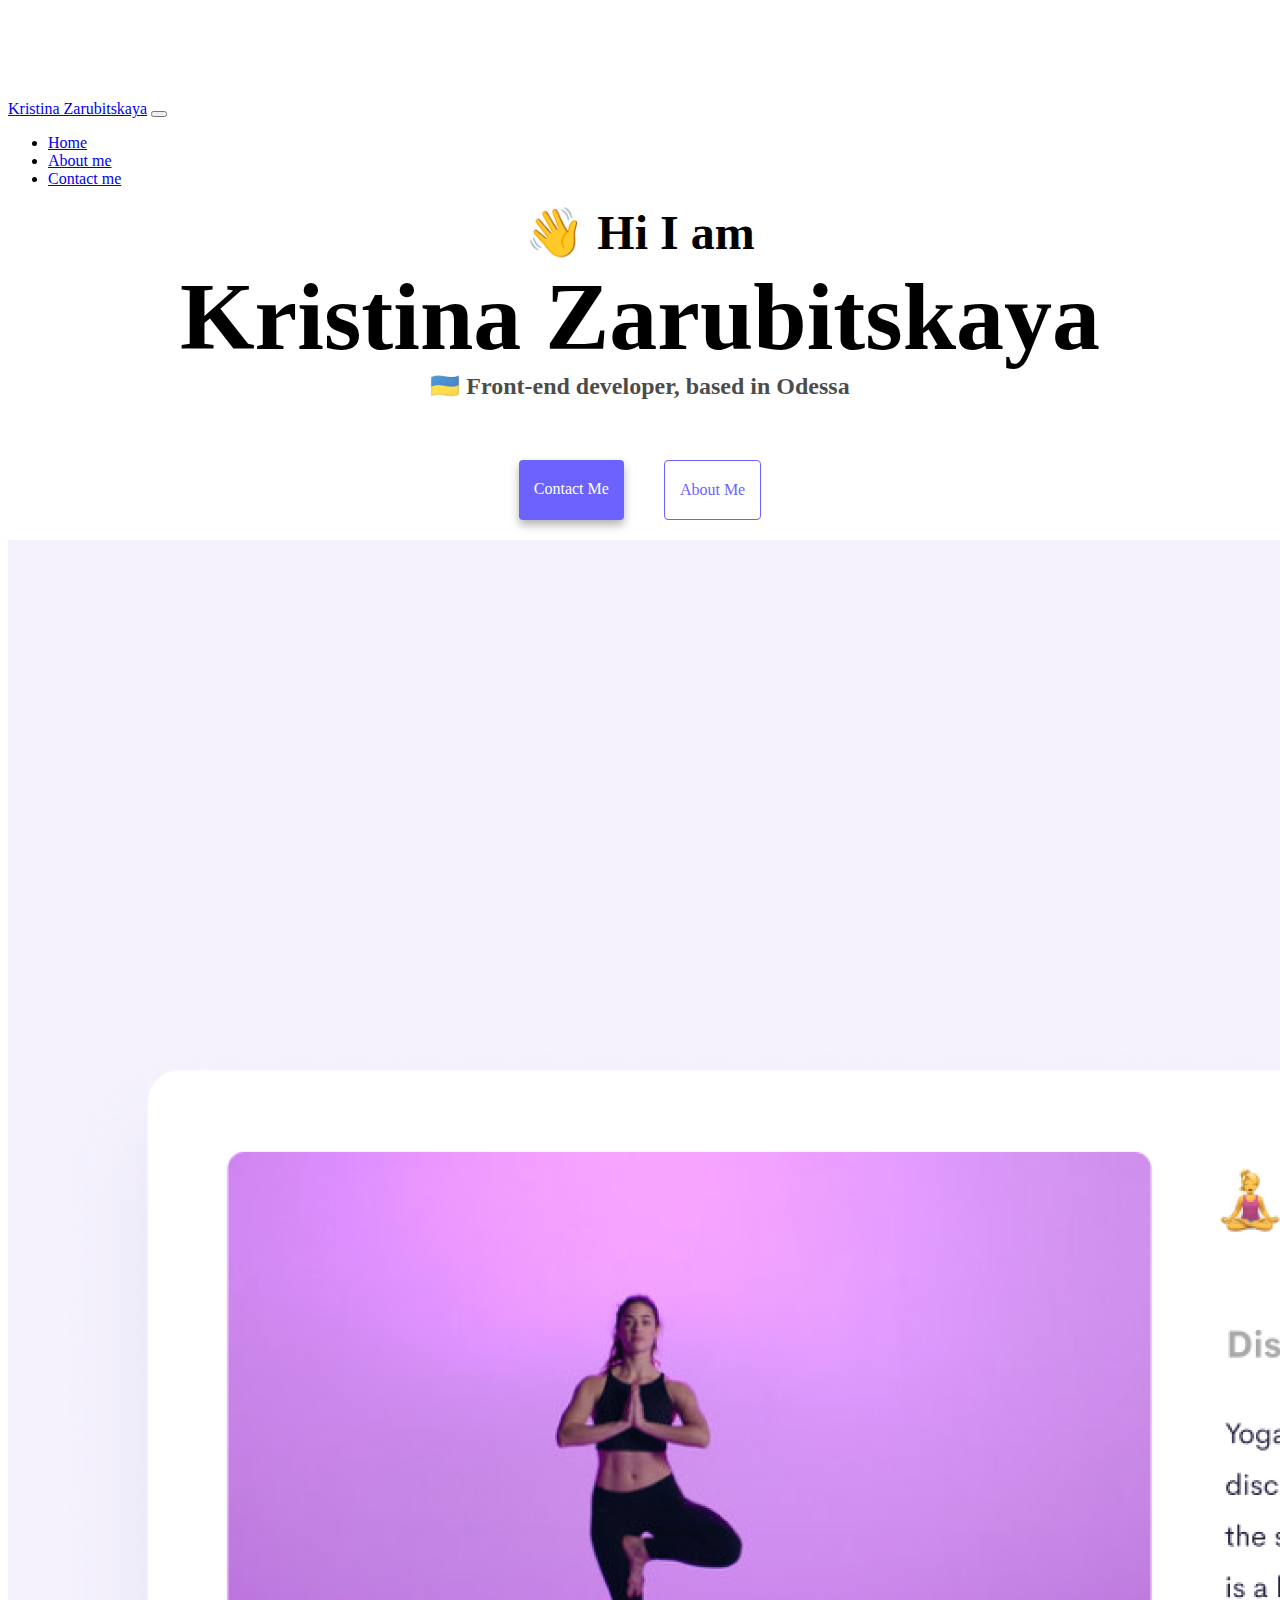
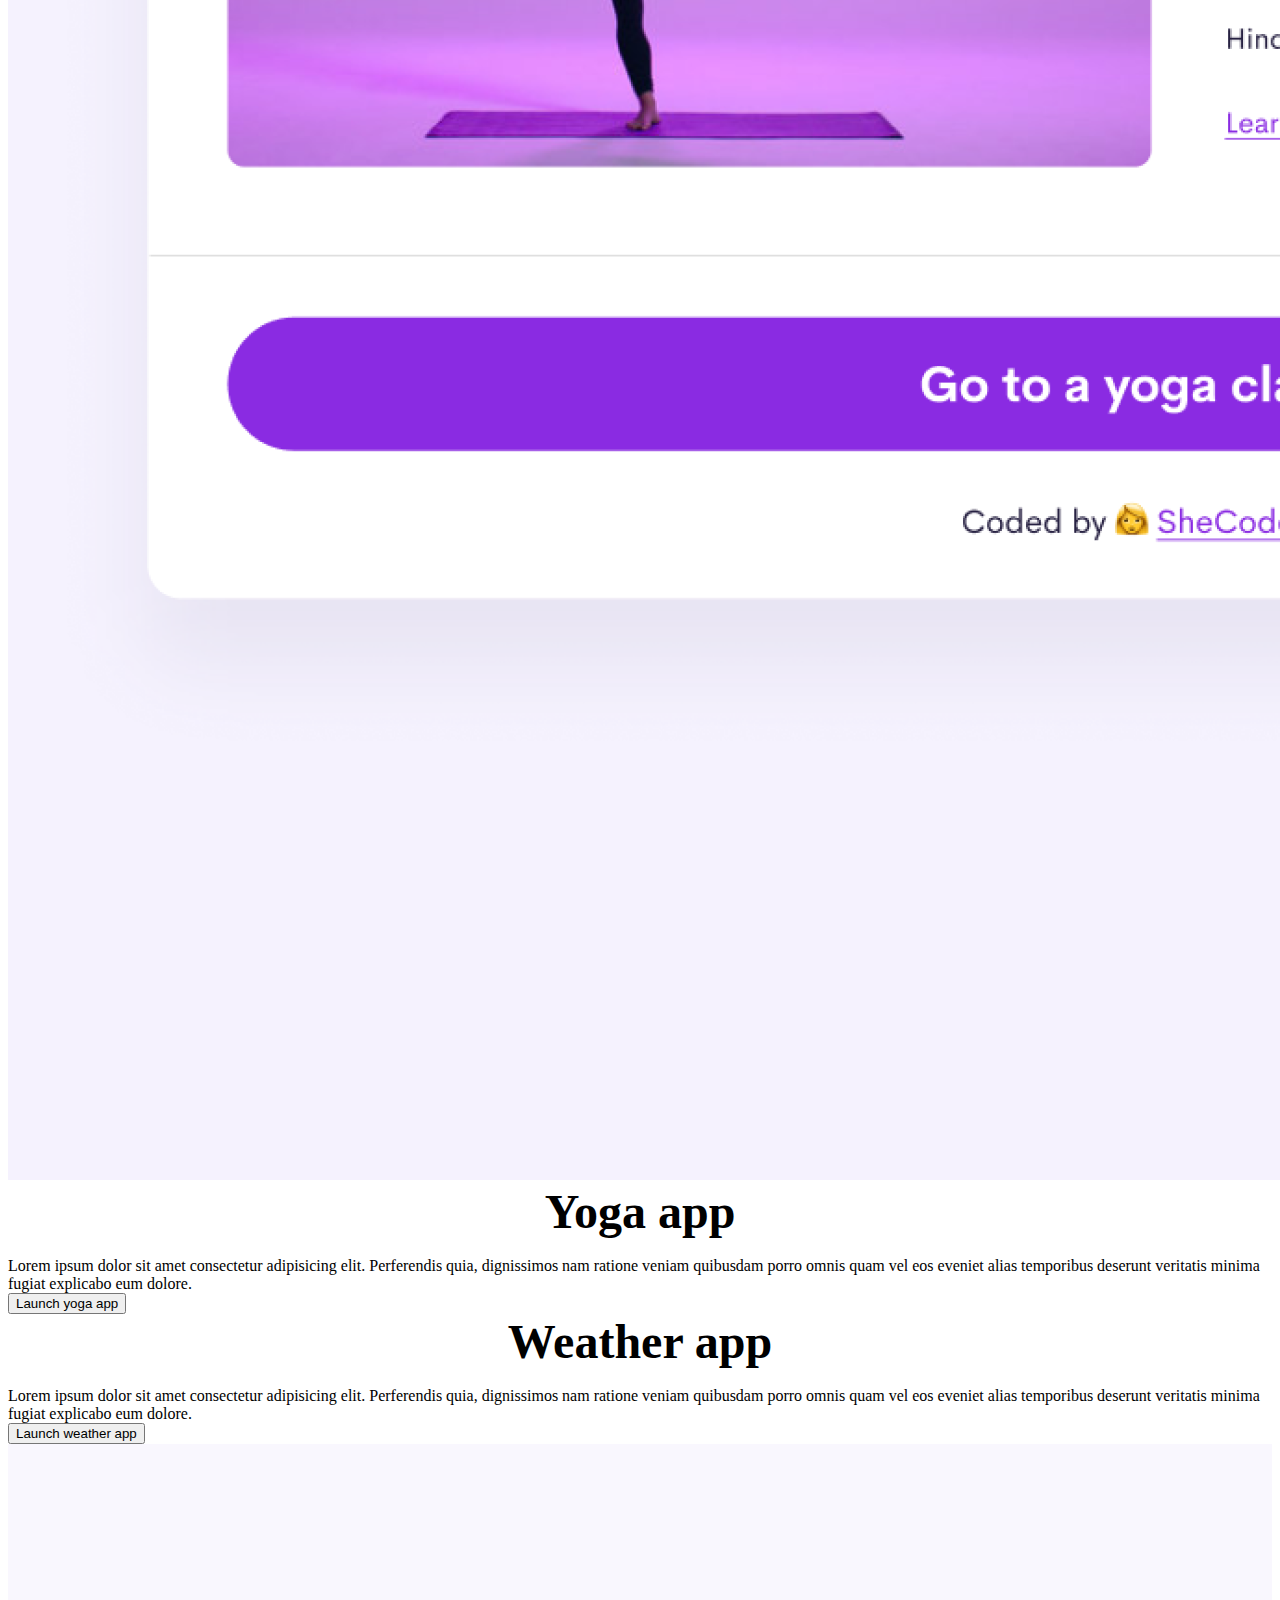
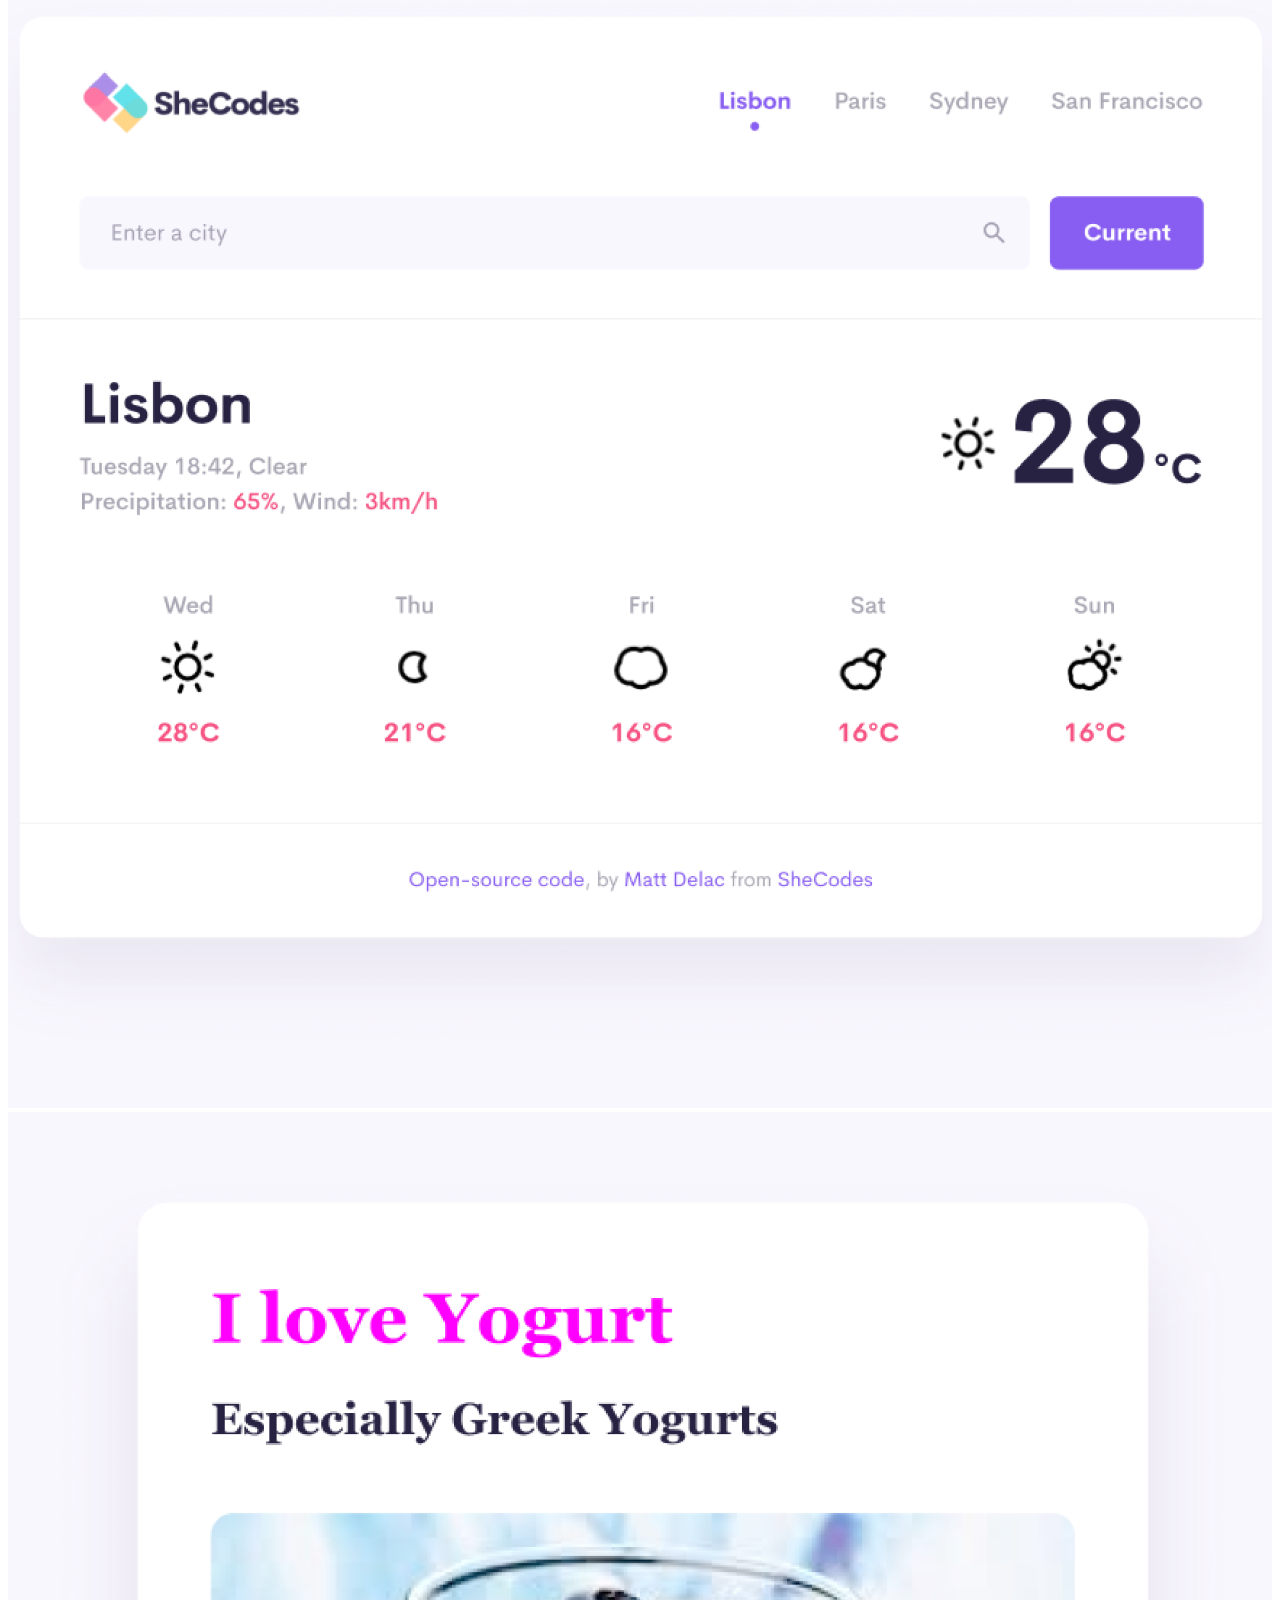
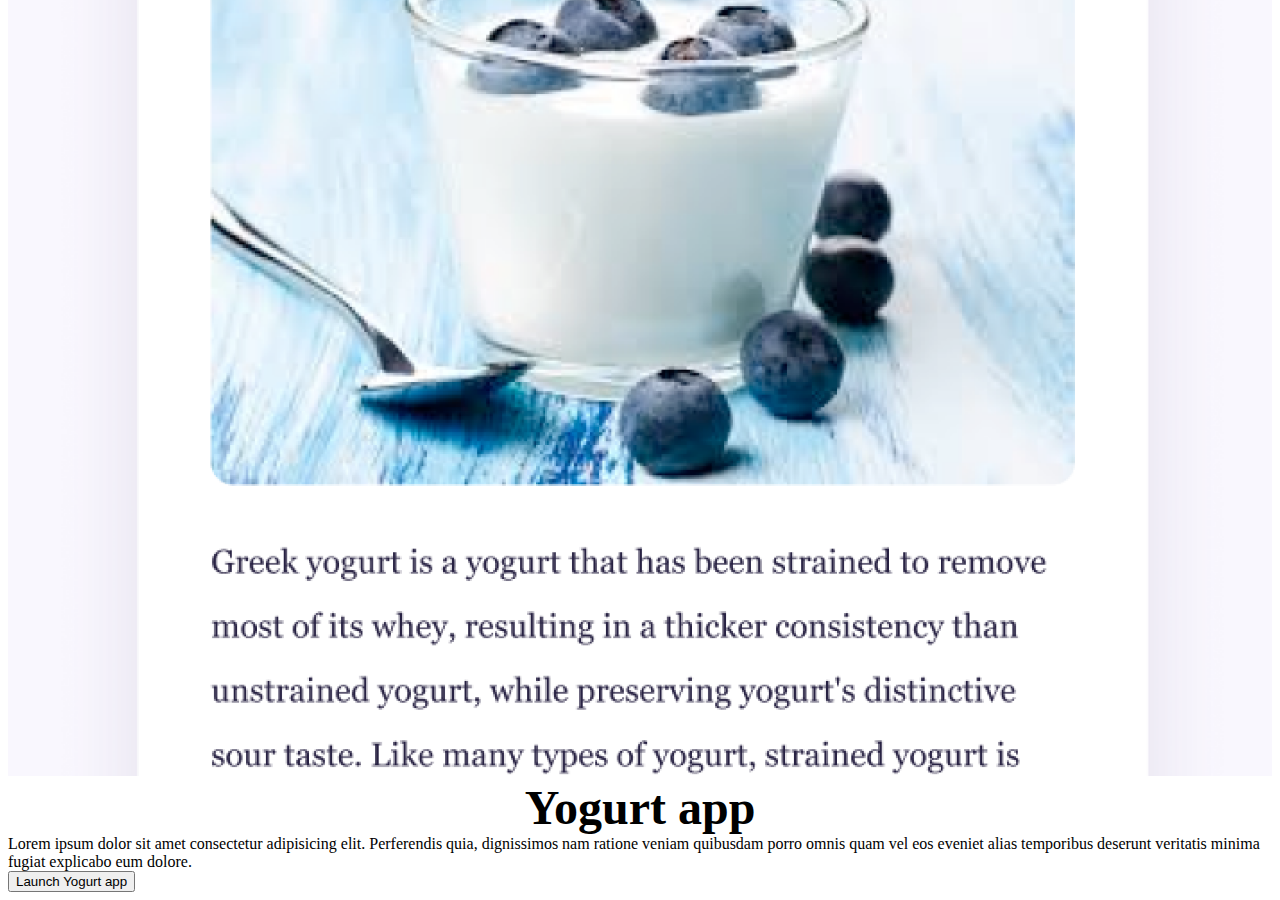
<file: index.html>
<!DOCTYPE html>
<html lang="en">
  <head>
    <meta charset="UTF-8" />
    <meta http-equiv="X-UA-Compatible" content="IE=edge" />
    <meta name="viewport" content="width=device-width, initial-scale=1.0" />
    <meta
      name="description"
      content="Projects and work - Kristina Zarubitskaya"
    />
    <title>Portfolio - Kristina Zarubitskaya</title>
    <!-- CSS only -->
    <link
      href="https://cdn.jsdelivr.net/npm/bootstrap@5.2.0/dist/css/bootstrap.min.css"
      rel="stylesheet"
      integrity="sha384-gH2yIJqKdNHPEq0n4Mqa/HGKIhSkIHeL5AyhkYV8i59U5AR6csBvApHHNl/vI1Bx"
      crossorigin="anonymous"
    />
    <!-- JavaScript Bundle with Popper -->
    <script
      src="https://cdn.jsdelivr.net/npm/bootstrap@5.2.0/dist/js/bootstrap.bundle.min.js"
      integrity="sha384-A3rJD856KowSb7dwlZdYEkO39Gagi7vIsF0jrRAoQmDKKtQBHUuLZ9AsSv4jD4Xa"
      crossorigin="anonymous"
    ></script>
    <link rel="stylesheet" href="/style.css" />
  </head>
  <body>
    <nav class="navbar navbar-expand-lg bg-light fixed-top">
      <div class="container-fluid">
        <a class="navbar-brand" href="/">Kristina Zarubitskaya</a>
        <button
          class="navbar-toggler"
          type="button"
          data-bs-toggle="collapse"
          data-bs-target="#navbarNav"
          aria-controls="navbarNav"
          aria-expanded="false"
          aria-label="Toggle navigation"
        >
          <span class="navbar-toggler-icon"></span>
        </button>
        <div class="collapse navbar-collapse" id="navbarNav">
          <ul class="navbar-nav">
            <li class="nav-item">
              <a class="nav-link" aria-current="page" href="/">Home</a>
            </li>
            <li class="nav-item">
              <a class="nav-link" href="/about.html">About me</a>
            </li>
            <li class="nav-item">
              <a class="nav-link" href="/about.html#contact">Contact me</a>
            </li>
          </ul>
        </div>
      </div>
    </nav>

    <div class="heading">
      <h2>👋 Hi I am</h2>
      <h1>Kristina Zarubitskaya</h1>
      <h3>🇺🇦 Front-end developer, based in Odessa</h3>
      <div class="navigation-links">
        <a
          href="/about.html#contact"
          class="primary-link"
          title="Contact information"
          >Contact me</a
        >
        <a
          href="/about.html"
          class="secondary-link"
          title="Get to know me better"
          >About me</a
        >
      </div>
    </div>
    <div class="container">
      <div class="row mt-5">
        <div class="col-md-6">
          <img
            src="/images/yoga.png"
            max-width="100%"
            class="img-fluid rounded"
            alt="Yoga app"
            height="auto"
          />
        </div>
        <div class="col-md-6">
          <h2 class="app-name">Yoga app</h2>
          <br />
          <div>
            Lorem ipsum dolor sit amet consectetur adipisicing elit. Perferendis
            quia, dignissimos nam ratione veniam quibusdam porro omnis quam vel
            eos eveniet alias temporibus deserunt veritatis minima fugiat
            explicabo eum dolore.
          </div>
          <div class="button-to-adjust">
            <button
              type="button"
              class="btn btn-primary mt-5 p-3"
              type="submit"
            >
              Launch yoga app
            </button>
          </div>
        </div>
      </div>
    </div>

    <div class="container">
      <div class="row mt-5">
        <div class="col-md-6">
          <h2 class="app-name">Weather app</h2>
          <br />
          <div>
            Lorem ipsum dolor sit amet consectetur adipisicing elit. Perferendis
            quia, dignissimos nam ratione veniam quibusdam porro omnis quam vel
            eos eveniet alias temporibus deserunt veritatis minima fugiat
            explicabo eum dolore.
          </div>
          <div class="button-to-adjust">
            <button type="button" class="btn btn-primary mt-5 p-3">
              Launch weather app
            </button>
          </div>
        </div>
        <div class="col-md-6">
          <img
            src="/images/weather.png"
            width="100%"
            class="img-fluid rounded"
            alt="Weather app"
          />
        </div>
      </div>
    </div>
    <div class="container">
      <div class="row mt-5">
        <div class="col-md-6">
          <img
            src="/images/yoghurt.png"
            width="100%"
            class="img-fluid"
            alt="Yogurt app"
          />
        </div>
        <div class="col-md-6 mt-5">
          <h2 class="app-name">Yogurt app</h2>
          <div>
            Lorem ipsum dolor sit amet consectetur adipisicing elit. Perferendis
            quia, dignissimos nam ratione veniam quibusdam porro omnis quam vel
            eos eveniet alias temporibus deserunt veritatis minima fugiat
            explicabo eum dolore.
          </div>
          <div class="button-to-adjust">
            <button type="button" class="btn btn-primary mt-5 p-3">
              Launch Yogurt app
            </button>
          </div>
        </div>
      </div>
    </div>
  </body>
</html>
</file>
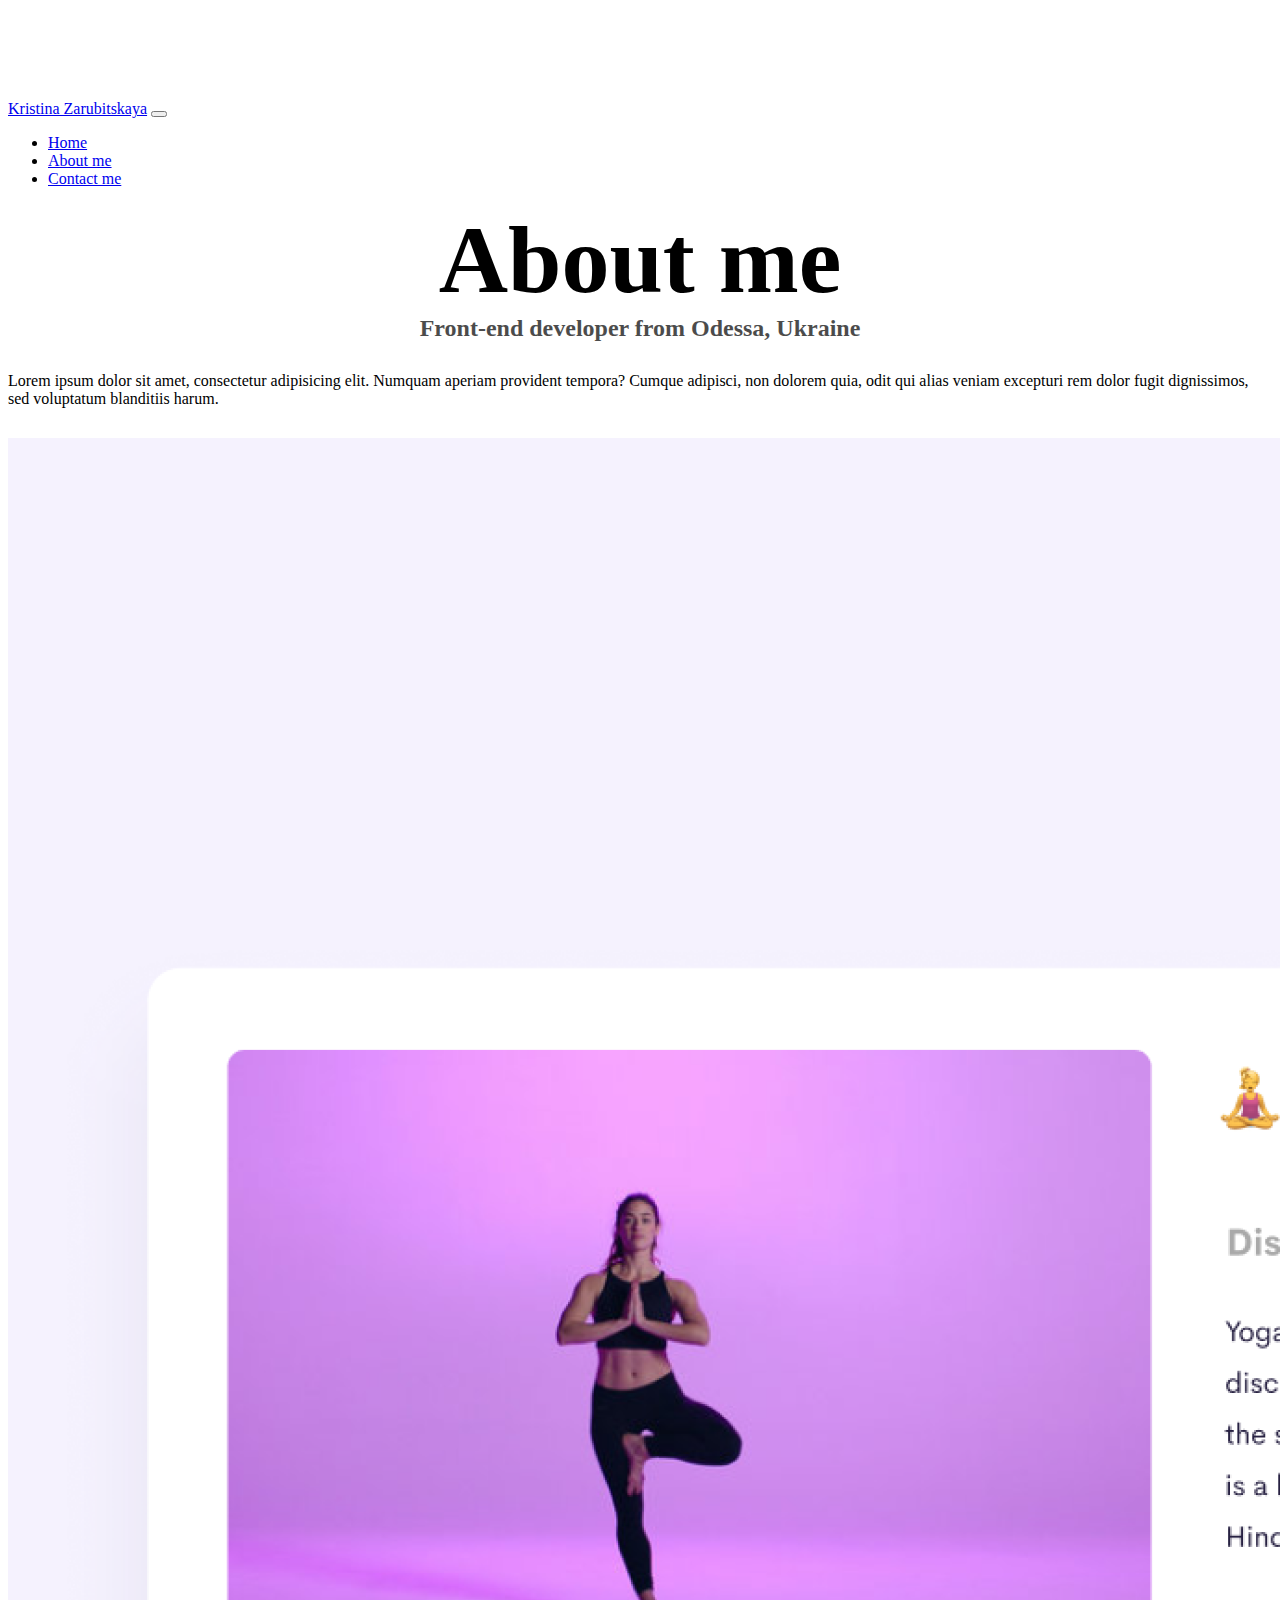
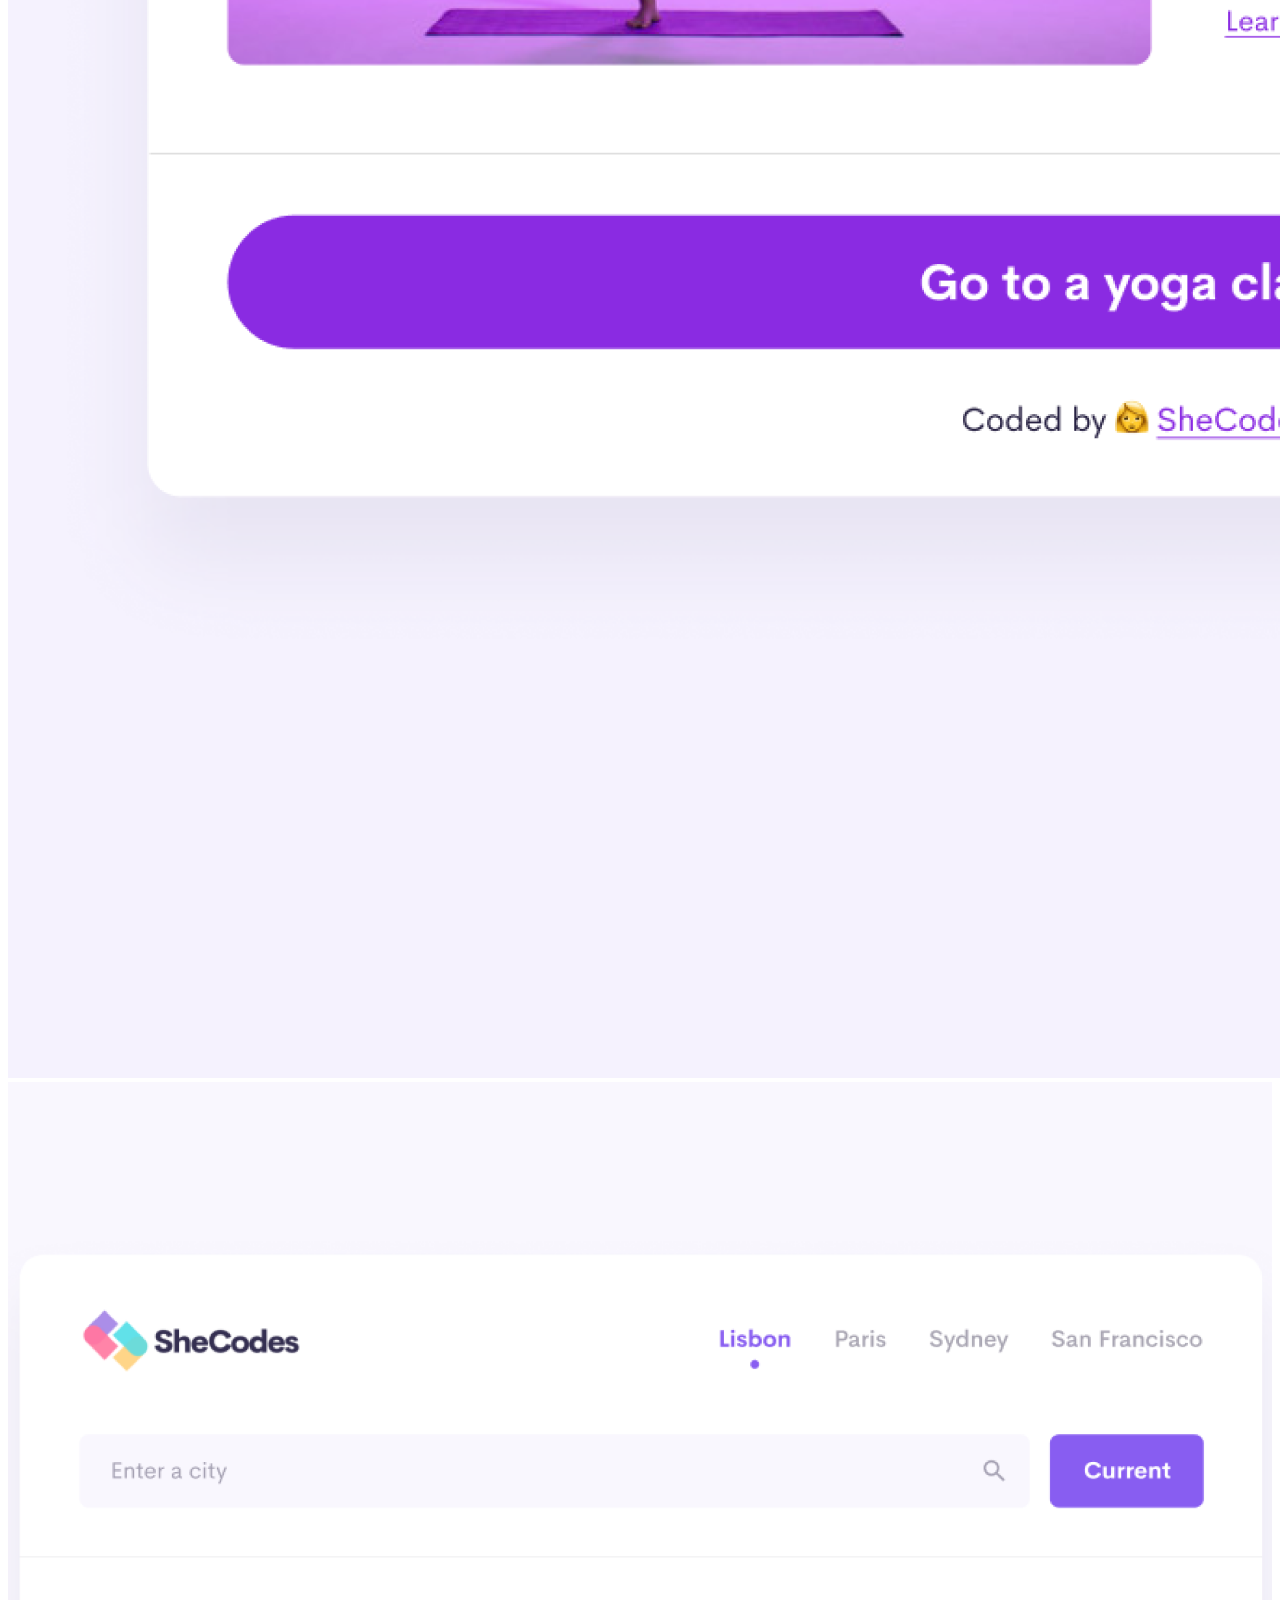
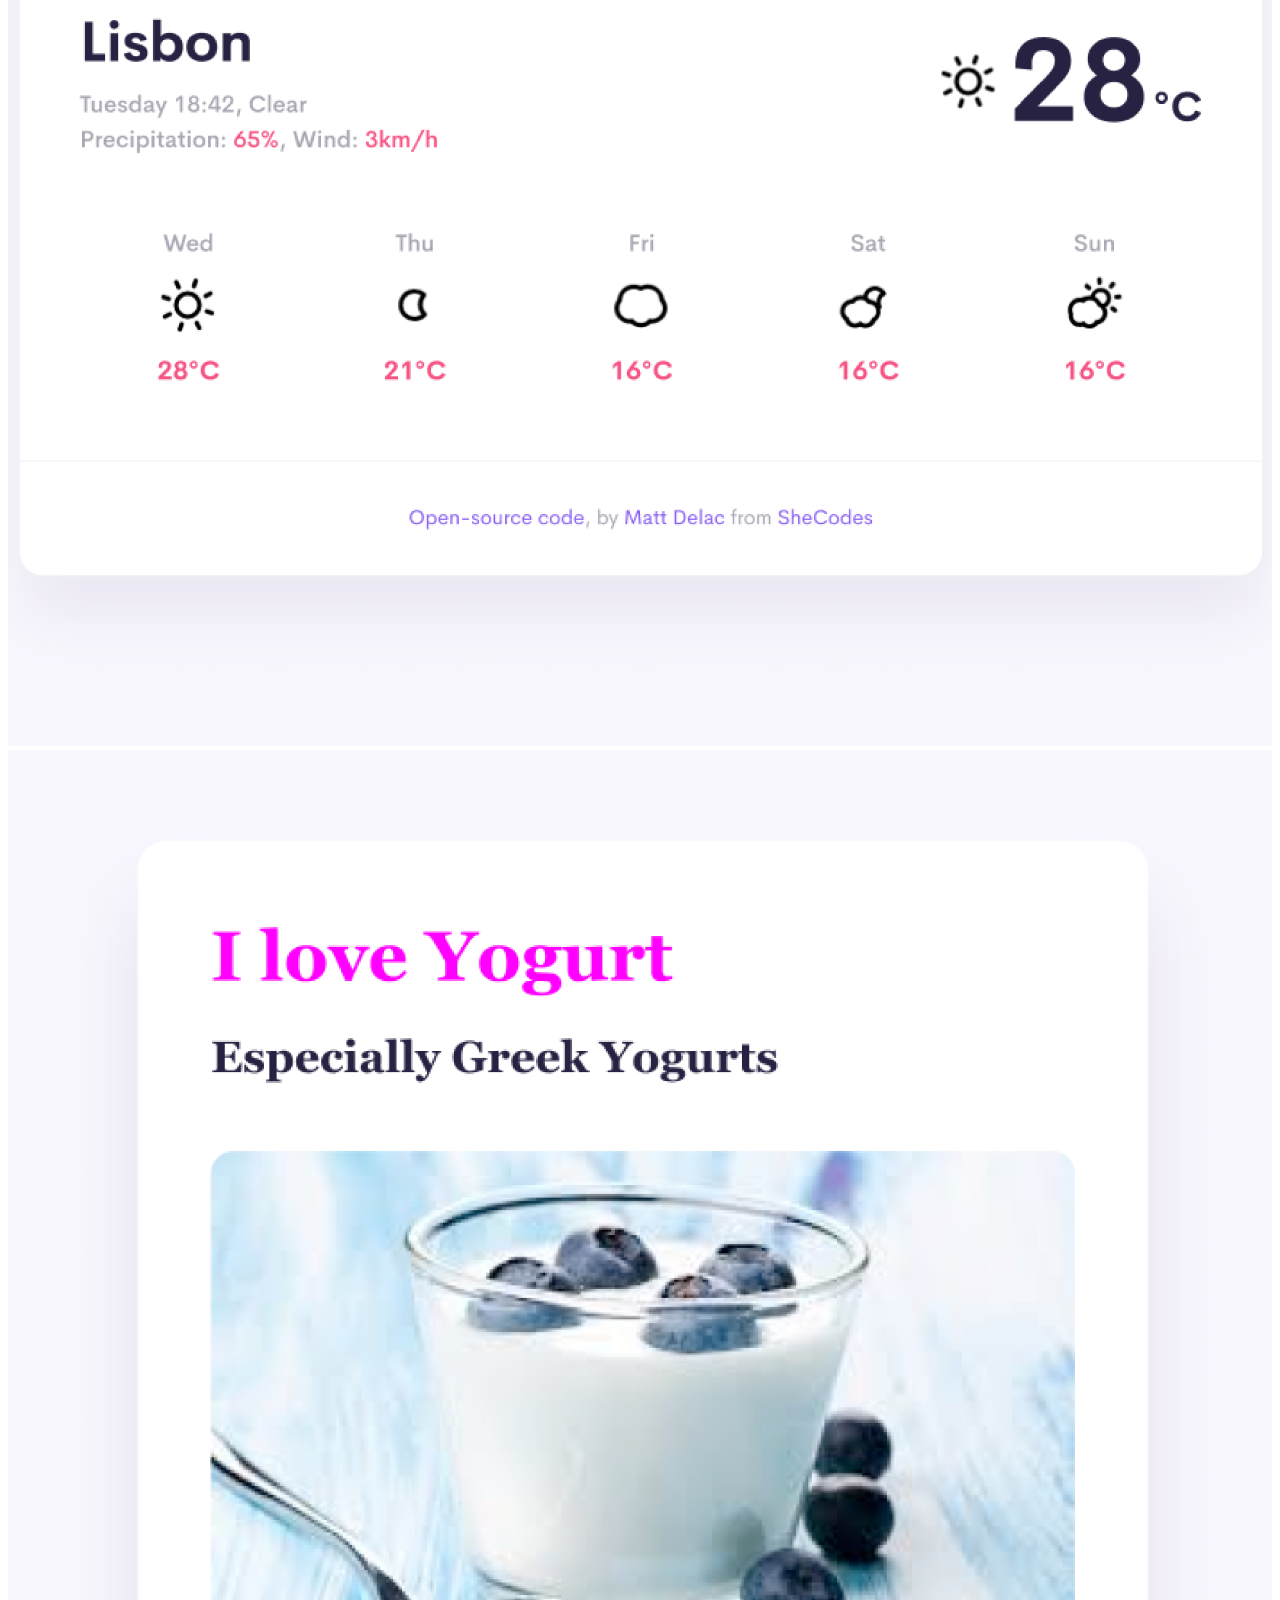
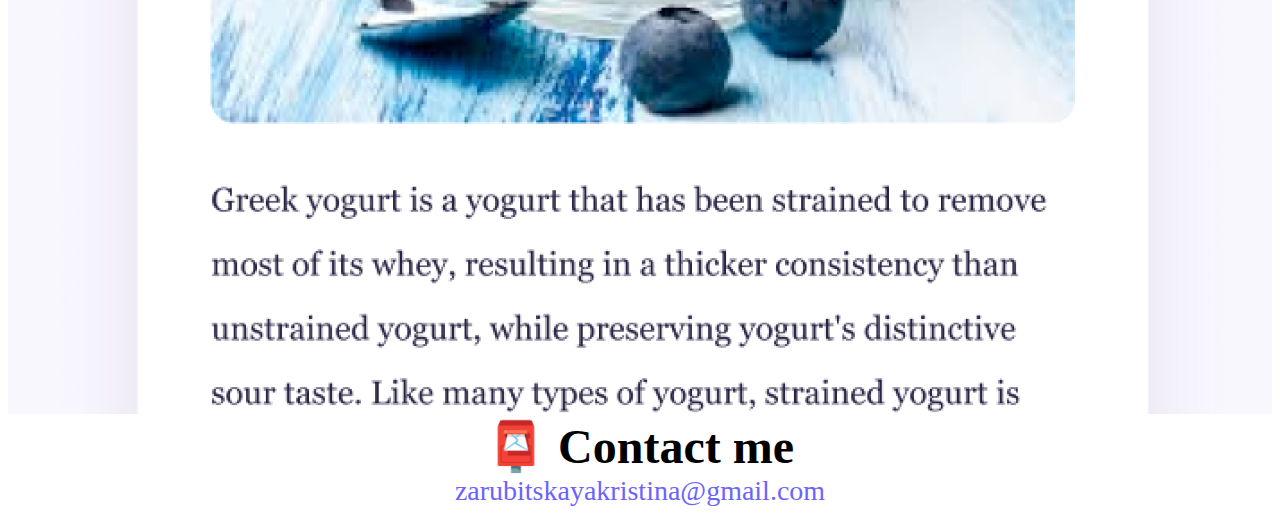
<file: about.html>
<!DOCTYPE html>
<html lang="en">
  <head>
    <meta charset="UTF-8" />
    <meta http-equiv="X-UA-Compatible" content="IE=edge" />
    <meta name="viewport" content="width=device-width, initial-scale=1.0" />
    <meta name="description" content="About - Kristina Zarubitskaya" />
    <!-- CSS only -->
    <link
      href="https://cdn.jsdelivr.net/npm/bootstrap@5.2.0/dist/css/bootstrap.min.css"
      rel="stylesheet"
      integrity="sha384-gH2yIJqKdNHPEq0n4Mqa/HGKIhSkIHeL5AyhkYV8i59U5AR6csBvApHHNl/vI1Bx"
      crossorigin="anonymous"
    />
    <!-- JavaScript Bundle with Popper -->
    <script
      src="https://cdn.jsdelivr.net/npm/bootstrap@5.2.0/dist/js/bootstrap.bundle.min.js"
      integrity="sha384-A3rJD856KowSb7dwlZdYEkO39Gagi7vIsF0jrRAoQmDKKtQBHUuLZ9AsSv4jD4Xa"
      crossorigin="anonymous"
    ></script>
    <link rel="stylesheet" href="/style.css" />
    <title>About Kristina Zarubitskaya</title>
  </head>
  <body>
    <nav class="navbar navbar-expand-lg bg-light fixed-top">
      <div class="container-fluid">
        <a class="navbar-brand" href="/">Kristina Zarubitskaya</a>
        <button
          class="navbar-toggler"
          type="button"
          data-bs-toggle="collapse"
          data-bs-target="#navbarNav"
          aria-controls="navbarNav"
          aria-expanded="false"
          aria-label="Toggle navigation"
        >
          <span class="navbar-toggler-icon"></span>
        </button>
        <div class="collapse navbar-collapse" id="navbarNav">
          <ul class="navbar-nav">
            <li class="nav-item">
              <a class="nav-link" aria-current="page" href="/">Home</a>
            </li>
            <li class="nav-item">
              <a class="nav-link" href="/about.html">About me</a>
            </li>
            <li class="nav-item">
              <a class="nav-link" href="/about.html#contact">Contact me</a>
            </li>
          </ul>
        </div>
      </div>
    </nav>

    <h1>About me</h1>
    <h3>Front-end developer from Odessa, Ukraine</h3>
    <div class="about-paragraphs">
      <div class="p-3">
        Lorem ipsum dolor sit amet, consectetur adipisicing elit. Numquam
        aperiam provident tempora? Cumque adipisci, non dolorem quia, odit qui
        alias veniam excepturi rem dolor fugit dignissimos, sed voluptatum
        blanditiis harum.
      </div>
    </div>
    <div class="container">
      <div class="row">
        <div class="col-sm-4">
          <img
            src="/images/yoga.png"
            class="img-fluid rounded"
            max-width="100%"
            alt="Yoga app"
          />
        </div>
        <div class="col-sm-4">
          <img
            src="/images/weather.png"
            width="100%"
            class="img-fluid rounded"
            alt="Weather app"
          />
        </div>
        <div class="col-sm-4">
          <img
            src="/images/yoghurt.png"
            width="100%"
            class="img-fluid rounded"
            alt="Yougurt app"
          />
        </div>
      </div>
    </div>
    <div id="contact" class="mt-5">
      <h2>📮 Contact me</h2>
      <a href="mailto:zarubitskayakristina@gmail.com" class="email-link">
        zarubitskayakristina@gmail.com</a
      >
    </div>
  </body>
</html>
</file>
<file: style.css>
:root {
  --primary-color: #6c63ff;
  --secondary-color: #f5f2fe;
  --box-shadow: 0 5px 10px rgba(0, 0, 0, 0.3);
}

body {
  margin-top: 100px;
}

h1,
h2,
h3 {
  margin: 0;
  text-align: center;
}

h1 {
  font-size: 96px;
}

h2 {
  font-size: 48px;
}

h3 {
  font-size: 24px;
  opacity: 0.7;
}

p {
  font-size: 18px;
  line-height: 1.5;
}

.navigation-links {
  display: flex;
  margin-top: 40px;
  justify-content: center;
}

.navigation-links a {
  margin: 20px;
}

.primary-link {
  border-radius: 4px;
  padding: 20px 15px;
  text-decoration: none;
  text-transform: capitalize;
  background: var(--primary-color);
  box-shadow: var(--box-shadow);
  color: white;
}

.secondary-link {
  border-radius: 4px;
  padding: 20px 15px;
  text-decoration: none;
  text-transform: capitalize;
  color: var(--primary-color);
  border: 1px solid var(--primary-color);
}

.homepage-link {
  color: var(--primary-color);
  text-align: center;
  display: block;
}

.about-paragraphs {
  margin: 30px 0;
}

.about-paragraphs p {
  margin: 10px;
}

.email-link {
  display: flex;
  justify-content: center;
  color: var(--primary-color);
  font-size: 28px;
  text-decoration: none;
}

.email-link:hover {
  text-decoration: underline;
}

@media (max-width: 500px) {
  h1 {
    font-size: 50px;
  }
  h2 {
    font-size: 30px;
  }

  .button-to-adjust {
    text-align: center;
    padding-bottom: 30px;
  }
  .email-link {
    font-size: 25px;
  }
}
</file>
